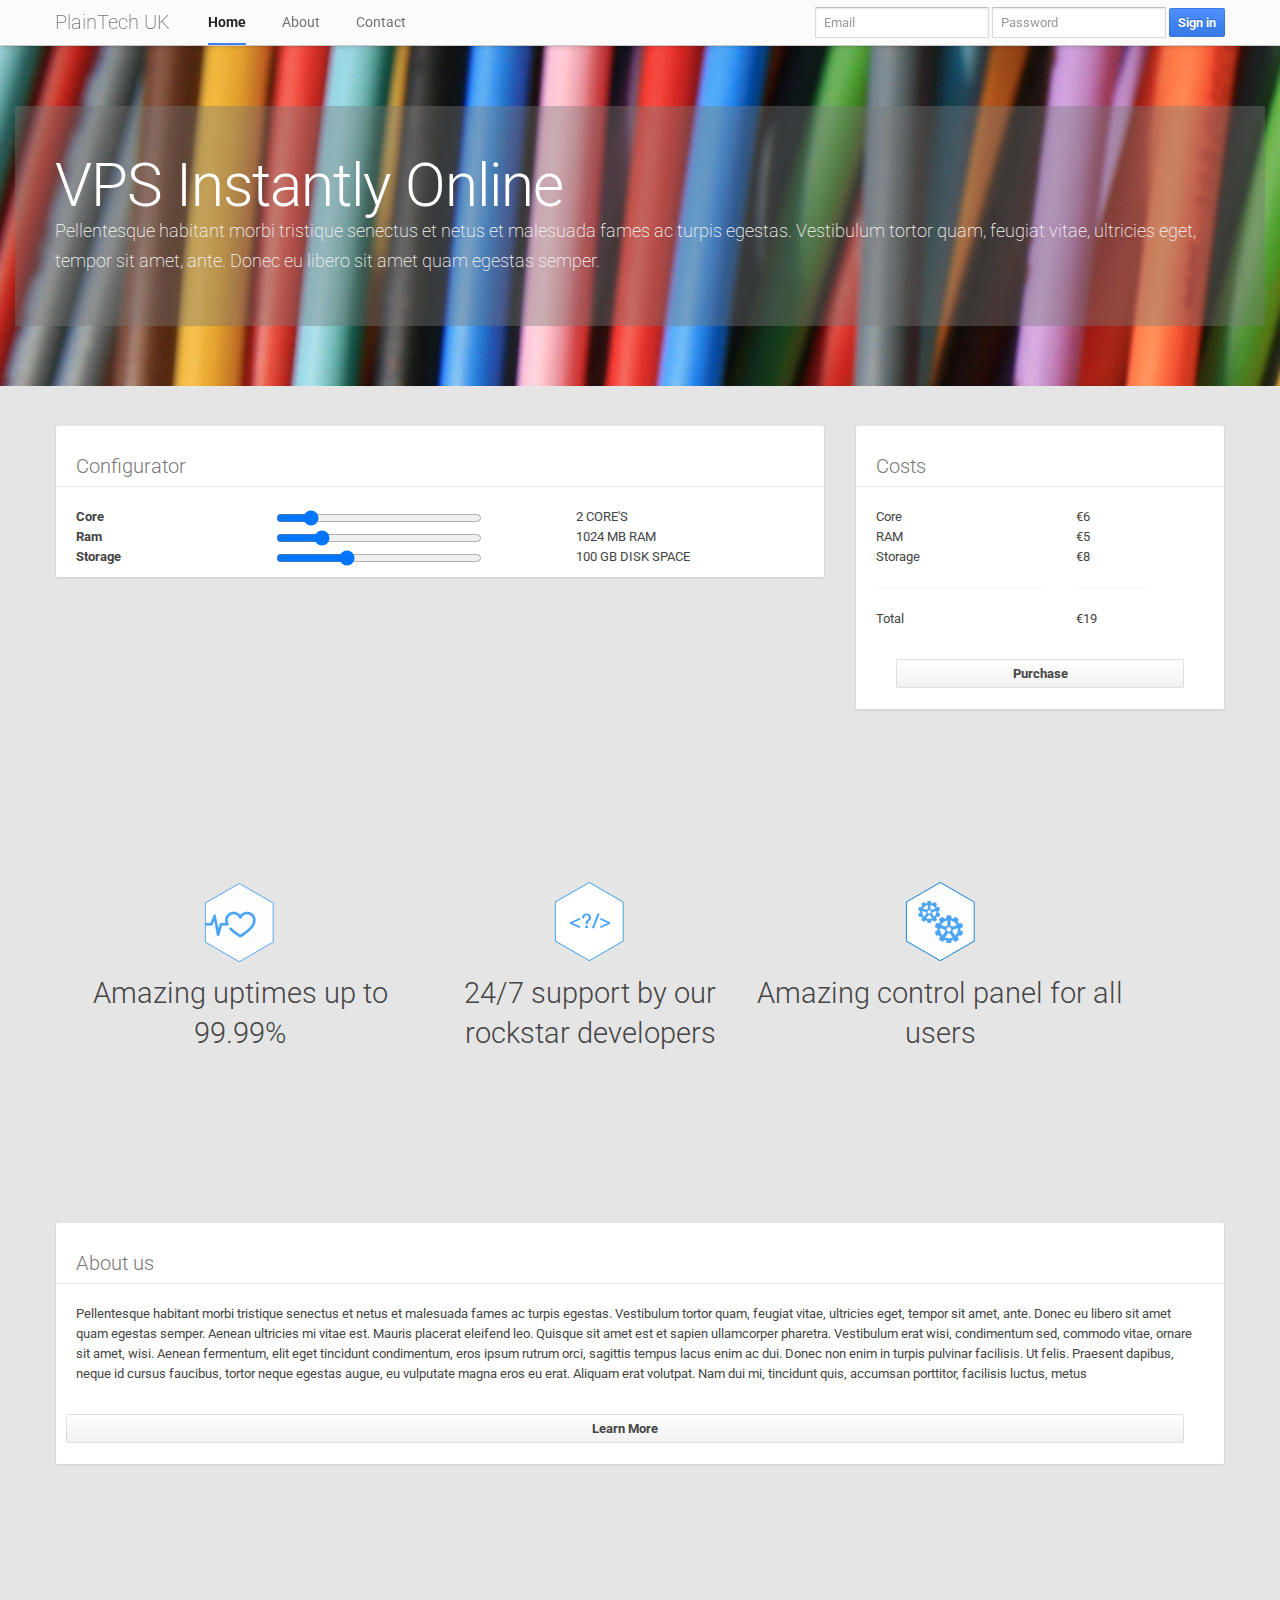
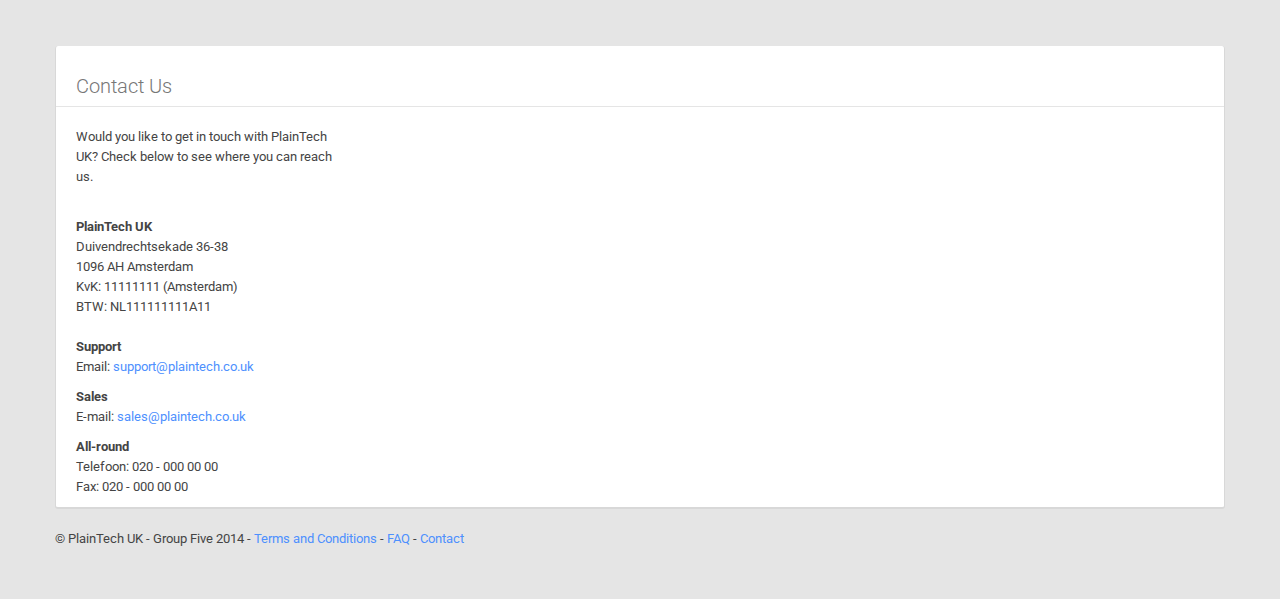
<file: documents/Website/Front-end/index.html>
<!DOCTYPE html>
<html lang="en">
  <meta http-equiv="content-type" content="text/html;charset=utf-8" />
<head>
      <meta charset="utf-8">
      <title>PlainTech UK</title>
      <meta http-equiv="X-UA-Compatible" content="IE=edge,chrome=1" />
      <meta name="viewport" content="width=device-width, initial-scale=1.0">
      <meta name="description" content="">
      <meta name="author" content="">
      <link href='http://fonts.googleapis.com/css?family=Roboto:400,300,700' rel='stylesheet' type='text/css'>
      <link href="//maxcdn.bootstrapcdn.com/font-awesome/4.2.0/css/font-awesome.min.css" rel="stylesheet">
      <link href="./css/bootplus.css" rel="stylesheet">
      <link href="./css/font-awesome.css">
      <script type="text/javascript">
        $(document).ready( function(){
          $('.hero-unit').foggy({
           blurRadius: 2,          // In pixels.
           opacity: 0.2,           // Falls back to a filter for IE.
           cssFilterSupport: true  // Use "-webkit-filter" where available.
         }); 
      </script>
      <style type="text/css">
        body {
          padding-top: 46px;
          padding-bottom: 40px;
        }
         .hero-unit {
            background: #00001C url(./img/cables.png) no-repeat top left;
         }
         .hero-unit h1 {color: #FFF}
         .hero-unit p {color: #F5F5F5}
      </style>
      <link href="./css/bootplus-responsive.css" rel="stylesheet">

      <!-- HTML5 shim, for IE6-8 support of HTML5 elements -->
      <!--[if lt IE 9]>
      <script src="../assets/js/html5shiv.js"></script>
      <![endif]-->

      <!-- Fav and touch icons -->
      <link rel="apple-touch-icon-precomposed" sizes="144x144" href="../ico/apple-touch-icon-144-precomposed.png">
      <link rel="apple-touch-icon-precomposed" sizes="114x114" href="../ico/apple-touch-icon-114-precomposed.png">
      <link rel="apple-touch-icon-precomposed" sizes="72x72" href="../ico/apple-touch-icon-72-precomposed.png">
      <link rel="apple-touch-icon-precomposed" href="../ico/apple-touch-icon-57-precomposed.png">
      <link rel="shortcut icon" href="../ico/favicon.png">
      <script type="text/javascript">
      function showValueCore(newValue) { 
        document.getElementById("range_core_span").innerHTML=newValue; 
        calculateTotal();
      } function showValueRam(newValue) { 
        document.getElementById("range_ram_span").innerHTML=newValue * 256; 
        calculateTotal();
      } function showValueStorage(newValue) { 
        document.getElementById("range_storage_span").innerHTML=newValue * 25; 
        calculateTotal();
      }

      function calculateTotal(){
        /* PRICE TABLE */
        var price_core = 3;
        var price_ram = 1.25;
        var price_storage = 2;
        /* FETCHING NUMBER OF CORE'S / RAM / STORAGE */
        var amount_core = document.getElementById("range_core").value;
        var amount_ram = document.getElementById("range_ram").value;
        var amount_storage = document.getElementById("range_storage").value;

        document.getElementById("grand_total").innerHTML = ( price_core * amount_core) + (price_ram * amount_ram) + (price_storage * amount_storage);
        document.getElementById("core_total").innerHTML = ( price_core * amount_core);
        document.getElementById("ram_total").innerHTML = (price_ram * amount_ram);
        document.getElementById("storage_total").innerHTML = (price_storage * amount_storage);
      }
      </script>
  </head>
  <body>
      <div class="navbar navbar-fixed-top">
         <div class="navbar-inner">
           <div class="container">
             <button type="button" class="btn btn-navbar" data-toggle="collapse" data-target=".nav-collapse">
               <span class="icon-bar"></span>
               <span class="icon-bar"></span>
               <span class="icon-bar"></span>
             </button>
             <a class="brand" href="#">PlainTech UK</a>
             <div class="nav-collapse collapse">
               <ul class="nav">
                 <li class="active"><a href="index.html#">Home</a></li>
                 <li><a href="index.html#about">About</a></li>
                 <li><a href="index.html#contact">Contact</a></li>
               </ul>
               <form class="navbar-form pull-right">
                 <input class="span2" type="text" placeholder="Email">
                 <input class="span2" type="password" placeholder="Password">
                 <button type="submit" class="btn btn-primary">Sign in</button>
               </form>
             </div><!--/.nav-collapse -->
           </div>
         </div>
       </div>

      <!-- Main hero unit for a primary marketing message or call to action -->
      <div class="hero-unit">
         <div class="container title_font">
            <h1>VPS Instantly Online</h1>
              <p>Pellentesque habitant morbi tristique senectus et netus et malesuada fames ac turpis egestas. Vestibulum tortor quam, feugiat vitae, ultricies eget, tempor sit amet, ante. Donec eu libero sit amet quam egestas semper.</p>
            <p>
            <!--<a href="#about" class="btn btn-primary btn-large">More About Us &raquo;</a></p> Learn More button -->
         </div>
      </div>

      <div class="container">
      <!-- Example row of columns -->
      <div class="row">
      <div class="span8">
            <div class="card">
               <h3 class="card-heading simple">Configurator</h3>
               <div class="card-body">
                  <div class="row">
                    <div class="container">
                      <div class="span2">
                        <p><b>
                          Core<br>
                          Ram<br>
                          Storage
                        </b></p>
                      </div>
                      <div class="span3">
                        <input id="range_core" type="range" value="2" min="1" max="8" onload="showValueCore(this.value)" onchange="showValueCore(this.value)" tabindex="0">
                        <input id="range_ram" type="range" value="4" min="1" max="16" onload="showValueRam(this.value)" onchange="showValueRam(this.value)" tabindex="1">
                        <input id="range_storage" type="range" value="4" min="1" max="10" onload="showValueStorage(this.value)" onchange="showValueStorage(this.value)" tabindex="2">
                      </div>
                      <div class="span3">
                        <span id="range_core_span">2</span>   CORE'S<br> 
                        <span id="range_ram_span">1024</span>   MB RAM<br> 
                        <span id="range_storage_span">100</span>   GB DISK SPACE
                      </div>   
                    </div>
                  </div> <!-- end row -->
               </div>
            </div>
       </div>

        <div class="span4">
            <div class="card">
              <h3 class="card-heading simple">Costs</h3>
              <div class="card-body">
                <div class="row">
                  <div class="span2">
                    <p>
                    Core<br>
                    RAM<br> 
                    Storage<hr>
                    Total
                    </p>
                  </div> <!-- end span2 -->
                  <div class="span1">
                    €<span id="core_total">6</span><br>
                    €<span id="ram_total">5</span><br>
                    €<span id="storage_total">8</span><br><hr>
                    €<span id="grand_total">19</span>
                  </div> <!-- end span1 -->
               </div> <!-- end row -->
               <div class="card-actions">
                  <button class="btn btn-block">Purchase</button>
               </div>
            </div>
        </div>
      </div>
      <!-- mark -->
      <div class="row">
        <div class="container">
          <div class="span4 pickus">
            <img src="./img/uptime.png"><br>
            <h2>Amazing uptimes up to 99.99%</h2>
          </div>
          <div class="span3 pickus">
            <img src="./img/support.png"><br>
            <h2>24/7 support by our rockstar developers</h2>
          </div>
          <div class="span4 pickus">
            <img src="./img/cp.png"><br>
            <h2>Amazing control panel for all users</h2>
          </div>
        </div>
      </div>
      <!-- end mark
           start about us
       -->
      <span id="about"></span>
      <div class="span12">
            <div class="card">
              <h3 class="card-heading simple">About us</h3>
              <div class="card-body">
              <p>Pellentesque habitant morbi tristique senectus et netus et malesuada fames ac turpis egestas. Vestibulum tortor quam, feugiat vitae, ultricies eget, tempor sit amet, ante. Donec eu libero sit amet quam egestas semper. Aenean ultricies mi vitae est. Mauris placerat eleifend leo. Quisque sit amet est et sapien ullamcorper pharetra. Vestibulum erat wisi, condimentum sed, commodo vitae, ornare sit amet, wisi. Aenean fermentum, elit eget tincidunt condimentum, eros ipsum rutrum orci, sagittis tempus lacus enim ac dui. Donec non enim in turpis pulvinar facilisis. Ut felis. Praesent dapibus, neque id cursus faucibus, tortor neque egestas augue, eu vulputate magna eros eu erat. Aliquam erat volutpat. Nam dui mi, tincidunt quis, accumsan porttitor, facilisis luctus, metus</p>
              <div class="row">
               <div class="card-actions">
                  <button class="btn btn-block">Learn More</button>
               </div>
            </div>
          </div>
        </div>
      </div>
      <!-- end about us
           start contact -->
          <div style="margin-top:150px;" id="contact" class="span12">
            <div class="card">
              <h3 class="card-heading simple">Contact Us</h3>
              <div class="card-body">
              <div class="row">
                <span class="span3">
                  <p>Would you like to get in touch with PlainTech UK? Check below to see where you can reach us.</p>
                  <br>
                  <b>PlainTech UK</b><br>
                  Duivendrechtsekade 36-38<br>
                  1096 AH Amsterdam<br>
                  KvK: 11111111 (Amsterdam)<br>
                  BTW: NL111111111A11<br>
                  <br>
                  <p><b>Support</b><br>
                  Email: <a href="mailto:support@plaintech.co.uk">support@plaintech.co.uk</a></p>

                  <p><b>Sales</b><br>
                  E-mail: <a href="mailto:sales@plaintech.co.uk">sales@plaintech.co.uk</a></p>

                  <p><b>All-round</b><br>
                  Telefoon: 020 - 000 00 00<br>
                  Fax: 020 - 000 00 00
                  </p>
                </span>
                <span class="span6">
                <script type="text/javascript" src="http://maps.google.com/maps/api/js?sensor=false"></script><div style="overflow:hidden;height:350px;width:800px;"><div id="gmap_canvas" style="height:350px;width:800px;"></div><style>#gmap_canvas img{max-width:none!important;background:none!important}</style><a class="google-map-code" href="http://www.trivoo.net" id="get-map-data">www.trivoo.net</a></div><script type="text/javascript"> function init_map(){var myOptions = {zoom:5,center:new google.maps.LatLng(52.335759,4.925920),mapTypeId: google.maps.MapTypeId.ROADMAP};map = new google.maps.Map(document.getElementById("gmap_canvas"), myOptions);marker = new google.maps.Marker({map: map,position: new google.maps.LatLng(52.335759, 4.925920)});infowindow = new google.maps.InfoWindow({content:"<b>Amsterdam</b><br>Duivendrechtsekade 36-38<br/>1096 AH<br/> " });google.maps.event.addListener(marker, "click", function(){infowindow.open(map,marker);});infowindow.open(map,marker);}google.maps.event.addDomListener(window, 'load', init_map);</script>
                </span>
            </div>
        </div>
      </div>
      <!-- end contact -->
      <footer>
        <p>&copy; PlainTech UK - Group Five 2014 - <a href="termsandconditions.html">Terms and Conditions</a> - <a href="faq.html">FAQ</a> - <a href="index.html#contact">Contact</a></p>
      </footer>

      </div> <!-- /container -->

      <!-- Placed at the end of the document so the pages load faster -->
      <script src="./js/jquery.js"></script>
      <script src="./js/jquery.foggy-min.js"></script>
      <script src="./js/bootstrap-transition.js"></script>
      <script src="./js/bootstrap-alert.js"></script>
      <script src="./js/bootstrap-modal.js"></script>
      <script src="./js/bootstrap-dropdown.js"></script>
      <script src="./js/bootstrap-scrollspy.js"></script>
      <script src="./js/bootstrap-tab.js"></script>
      <script src="./js/bootstrap-tooltip.js"></script>
      <script src="./js/bootstrap-popover.js"></script>
      <script src="./js/bootstrap-button.js"></script>
      <script src="./js/bootstrap-collapse.js"></script>
      <script src="./js/bootstrap-carousel.js"></script>
      <script src="./js/bootstrap-typeahead.js"></script>
   </body>
</html>
</file>
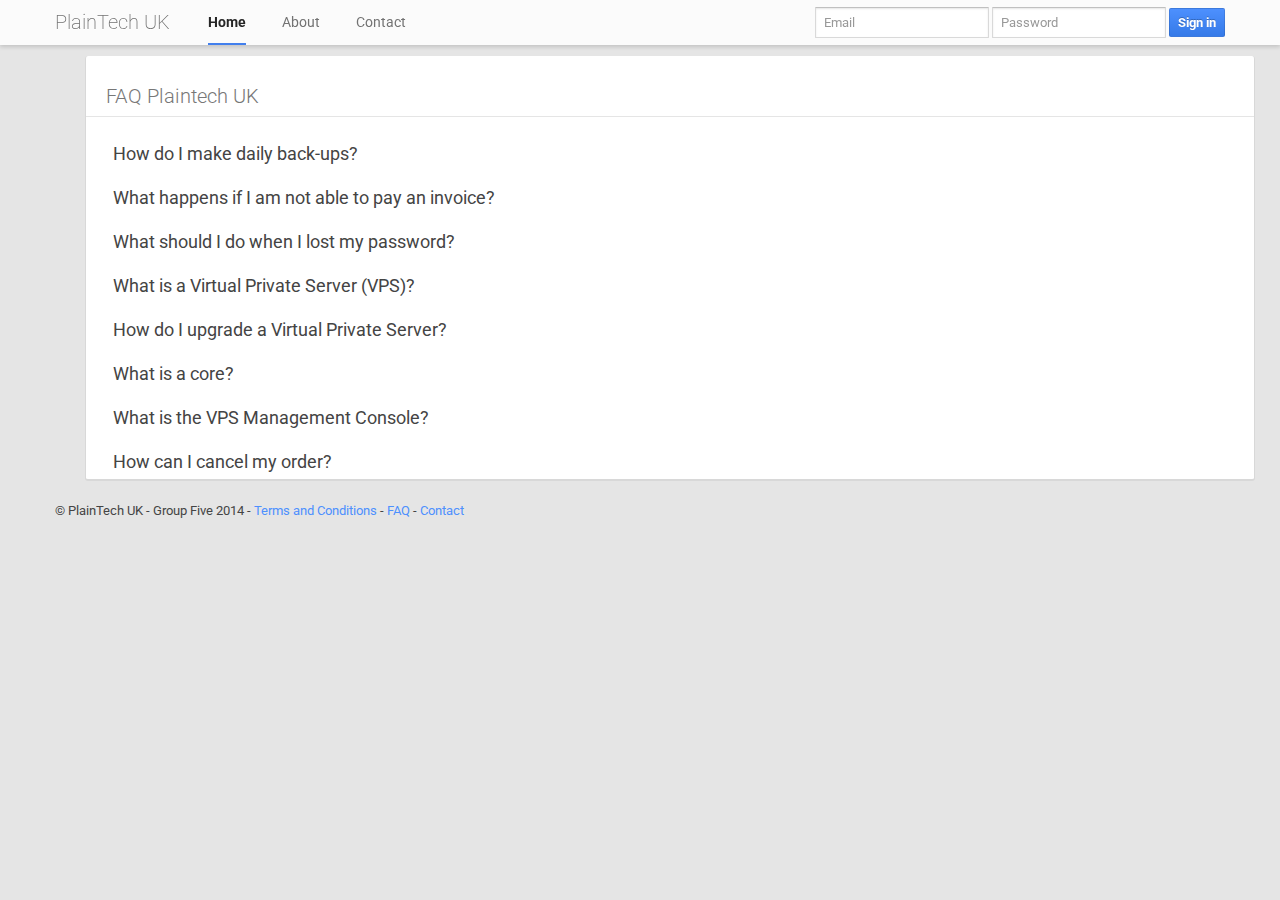
<file: documents/Website/Front-end/faq.html>
<!DOCTYPE html>
<html lang="en">
  <meta http-equiv="content-type" content="text/html;charset=utf-8" />
<head>
      <meta charset="utf-8">
      <title>PlainTech UK</title>
      <meta http-equiv="X-UA-Compatible" content="IE=edge,chrome=1" />
      <meta name="viewport" content="width=device-width, initial-scale=1.0">
      <meta name="description" content="">
      <meta name="author" content="">
      <link href='http://fonts.googleapis.com/css?family=Roboto:400,300,700' rel='stylesheet' type='text/css'>
      <link href="//maxcdn.bootstrapcdn.com/font-awesome/4.2.0/css/font-awesome.min.css" rel="stylesheet">
      <link href="./css/bootplus.css" rel="stylesheet">
      <link href="./css/font-awesome.css">
      <style type="text/css">
      body {
        padding-top: 46px;
        padding-bottom: 40px;
      }
       .hero-unit {
          background: #00001C url(./img/cover4.html) no-repeat top left;
       }
       .hero-unit h1 {color: #FFF}
       .hero-unit p {color: #F5F5F5}
      </style>
      <link href="./css/bootplus-responsive.css" rel="stylesheet">

      <!-- HTML5 shim, for IE6-8 support of HTML5 elements -->
      <!--[if lt IE 9]>
      <script src="../assets/js/html5shiv.js"></script>
      <![endif]-->

      <!-- Fav and touch icons -->
      <link rel="apple-touch-icon-precomposed" sizes="144x144" href="../ico/apple-touch-icon-144-precomposed.png">
      <link rel="apple-touch-icon-precomposed" sizes="114x114" href="../ico/apple-touch-icon-114-precomposed.png">
      <link rel="apple-touch-icon-precomposed" sizes="72x72" href="../ico/apple-touch-icon-72-precomposed.png">
      <link rel="apple-touch-icon-precomposed" href="../ico/apple-touch-icon-57-precomposed.png">
      <link rel="shortcut icon" href="../ico/favicon.png">
      <script type="text/javascript">
      function showValueCore(newValue) { 
        document.getElementById("range_core_span").innerHTML=newValue; 
        calculateTotal();
      } function showValueRam(newValue) { 
        document.getElementById("range_ram_span").innerHTML=newValue * 256; 
        calculateTotal();
      } function showValueStorage(newValue) { 
        document.getElementById("range_storage_span").innerHTML=newValue * 25; 
        calculateTotal();
      }

      function calculateTotal(){
        /* PRICE TABLE */
        var price_core = 3;
        var price_ram = 1.25;
        var price_storage = 2;
        /* FETCHING NUMBER OF CORE'S / RAM / STORAGE */
        var amount_core = document.getElementById("range_core").value;
        var amount_ram = document.getElementById("range_ram").value;
        var amount_storage = document.getElementById("range_storage").value;

        document.getElementById("grand_total").innerHTML = ( price_core * amount_core) + (price_ram * amount_ram) + (price_storage * amount_storage);
        document.getElementById("core_total").innerHTML = ( price_core * amount_core);
        document.getElementById("ram_total").innerHTML = (price_ram * amount_ram);
        document.getElementById("storage_total").innerHTML = (price_storage * amount_storage);
      }
      </script>
  </head>
  <body>
      <div class="navbar navbar-fixed-top">
         <div class="navbar-inner">
           <div class="container">
             <button type="button" class="btn btn-navbar" data-toggle="collapse" data-target=".nav-collapse">
               <span class="icon-bar"></span>
               <span class="icon-bar"></span>
               <span class="icon-bar"></span>
             </button>
             <a class="brand" href="#">PlainTech UK</a>
             <div class="nav-collapse collapse">
               <ul class="nav">
                 <li class="active"><a href="index.html#">Home</a></li>
                 <li><a href="index.html#about">About</a></li>
                 <li><a href="index.html#contact">Contact</a></li>
               </ul>
               <form class="navbar-form pull-right">
                 <input class="span2" type="text" placeholder="Email">
                 <input class="span2" type="password" placeholder="Password">
                 <button type="submit" class="btn btn-primary">Sign in</button>
               </form>
             </div><!--/.nav-collapse -->
           </div>
         </div>
       </div>

      <div class="container">
      <div id="about" class="span12">
            <div class="card">
              <h3 class="card-heading simple">FAQ Plaintech UK</h3>
              <div class="card-body">
        			      <div class="faq_button" onclick="window.location = './faq/back-ups.html'">How do I make daily back-ups?</div>
                    <div class="faq_button" onclick="window.location = './faq/invoice-payment.html'">What happens if I am not able to pay an invoice?</div>
                    <div class="faq_button" onclick="window.location = './faq/lost-password.html'">What should I do when I lost my password?</div>
                    <div class="faq_button" onclick="window.location = './faq/what-is-a-vps.html'">What is a Virtual Private Server (VPS)?</div>
                    <div class="faq_button" onclick="window.location = './faq/upgrade-vps.html'">How do I upgrade a Virtual Private Server?</div>
                    <div class="faq_button" onclick="window.location = './faq/what-is-a-core.html'">What is a core?</div>
                    <div class="faq_button" onclick="window.location = './faq/vps-console-information.html'">What is the VPS Management Console?</div>
                    <div class="faq_button" onclick="window.location = './faq/delete-order.html'">How can I cancel my order?</div>
               <div class="row">
            </div>
          </div>
        </div>
      </div>
	  
      <footer>
        <p>&copy; PlainTech UK - Group Five 2014 - <a href="termsandconditions.html">Terms and Conditions</a> - <a href="faq.html">FAQ</a> - <a href="index.html#contact">Contact</a></p>
      </footer>
      <!-- end about us
           
      <footer>
        <p>&copy; PlainTech UK - Group Five 2014 - <a href="termsandconditions.html">Terms and Conditions</a> - <a href="http://www.websitejemetfaq.com/">FAQ</a> - <a href="http://websitemetcontact.com/">Contact</a></p>
      </footer>

      </div> <!-- /container -->

      <!-- Placed at the end of the document so the pages load faster -->
      <script src="./js/jquery.js"></script>
      <script src="./js/bootstrap-transition.js"></script>
      <script src="./js/bootstrap-alert.js"></script>
      <script src="./js/bootstrap-modal.js"></script>
      <script src="./js/bootstrap-dropdown.js"></script>
      <script src="./js/bootstrap-scrollspy.js"></script>
      <script src="./js/bootstrap-tab.js"></script>
      <script src="./js/bootstrap-tooltip.js"></script>
      <script src="./js/bootstrap-popover.js"></script>
      <script src="./js/bootstrap-button.js"></script>
      <script src="./js/bootstrap-collapse.js"></script>
      <script src="./js/bootstrap-carousel.js"></script>
      <script src="./js/bootstrap-typeahead.js"></script>
   </body>
</html>
</file>
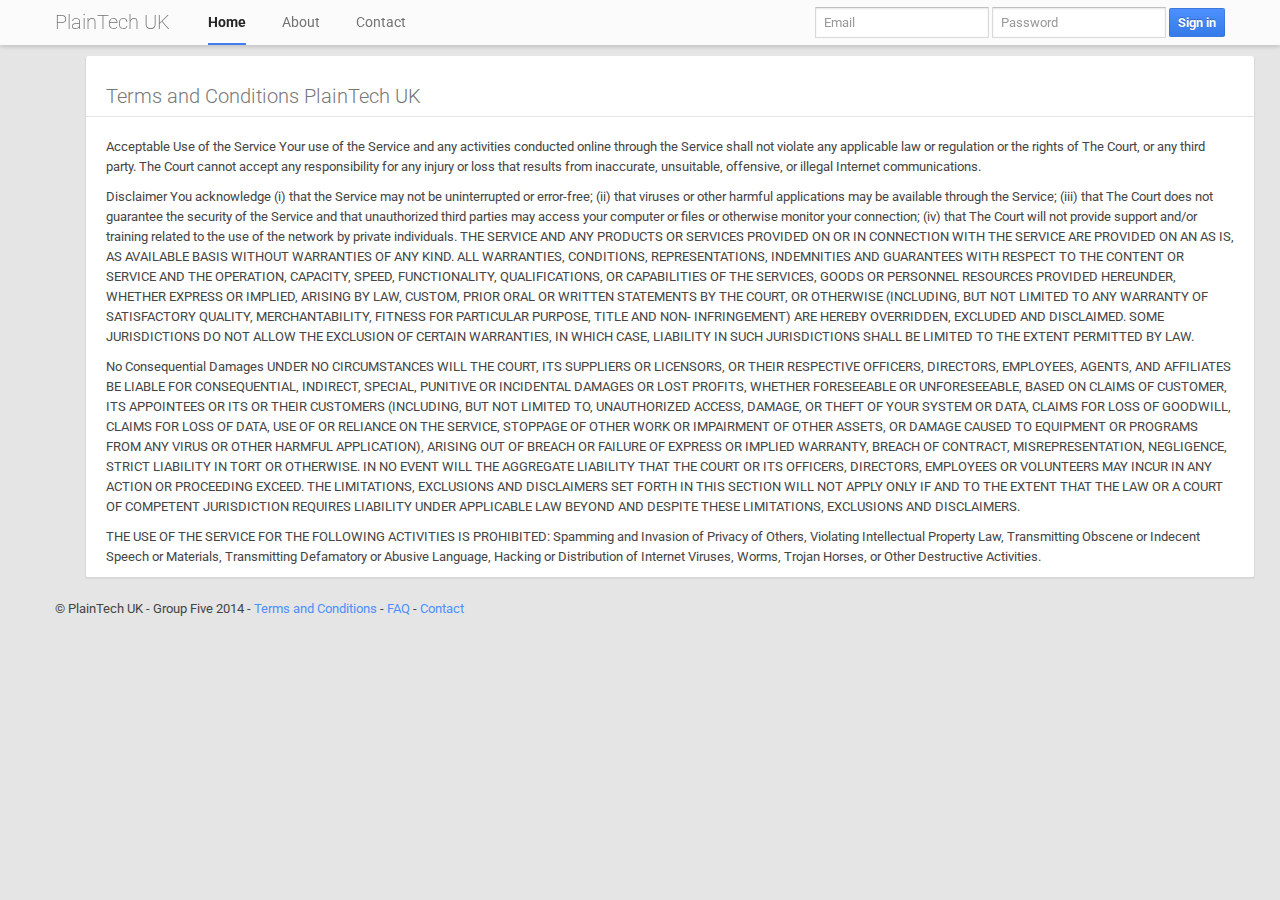
<file: documents/Website/Front-end/termsandconditions.html>
<!DOCTYPE html>
<html lang="en">
  <meta http-equiv="content-type" content="text/html;charset=utf-8" />
<head>
      <meta charset="utf-8">
      <title>PlainTech UK</title>
      <meta http-equiv="X-UA-Compatible" content="IE=edge,chrome=1" />
      <meta name="viewport" content="width=device-width, initial-scale=1.0">
      <meta name="description" content="">
      <meta name="author" content="">
      <link href='http://fonts.googleapis.com/css?family=Roboto:400,300,700' rel='stylesheet' type='text/css'>
      <link href="//maxcdn.bootstrapcdn.com/font-awesome/4.2.0/css/font-awesome.min.css" rel="stylesheet">
      <link href="./css/bootplus.css" rel="stylesheet">
      <link href="./css/font-awesome.css">
      <style type="text/css">
      body {
        padding-top: 46px;
        padding-bottom: 40px;
      }
       .hero-unit {
          background: #00001C url(./img/cover4.html) no-repeat top left;
       }
       .hero-unit h1 {color: #FFF}
       .hero-unit p {color: #F5F5F5}
      </style>
      <link href="./css/bootplus-responsive.css" rel="stylesheet">

      <!-- HTML5 shim, for IE6-8 support of HTML5 elements -->
      <!--[if lt IE 9]>
      <script src="../assets/js/html5shiv.js"></script>
      <![endif]-->

      <!-- Fav and touch icons -->
      <link rel="apple-touch-icon-precomposed" sizes="144x144" href="../ico/apple-touch-icon-144-precomposed.png">
      <link rel="apple-touch-icon-precomposed" sizes="114x114" href="../ico/apple-touch-icon-114-precomposed.png">
      <link rel="apple-touch-icon-precomposed" sizes="72x72" href="../ico/apple-touch-icon-72-precomposed.png">
      <link rel="apple-touch-icon-precomposed" href="../ico/apple-touch-icon-57-precomposed.png">
      <link rel="shortcut icon" href="../ico/favicon.png">
      
  </head>
  <body>
      <div class="navbar navbar-fixed-top">
         <div class="navbar-inner">
           <div class="container">
             <button type="button" class="btn btn-navbar" data-toggle="collapse" data-target=".nav-collapse">
               <span class="icon-bar"></span>
               <span class="icon-bar"></span>
               <span class="icon-bar"></span>
             </button>
             <a class="brand" href="#">PlainTech UK</a>
             <div class="nav-collapse collapse">
               <ul class="nav">
                 <li class="active"><a href="index.html#">Home</a></li>
                 <li><a href="index.html#about">About</a></li>
                 <li><a href="index.html#contact">Contact</a></li>
               </ul>
               <form class="navbar-form pull-right">
                 <input class="span2" type="text" placeholder="Email">
                 <input class="span2" type="password" placeholder="Password">
                 <button type="submit" class="btn btn-primary">Sign in</button>
               </form>
             </div><!--/.nav-collapse -->
           </div>
         </div>
       </div>

      <div class="container">
      <div id="about" class="span12">
            <div class="card">
              <h3 class="card-heading simple">Terms and Conditions PlainTech UK</h3>
              <div class="card-body">
                <p>Acceptable Use of the Service Your use of the Service and any activities conducted online through the Service shall not violate any applicable law or regulation or the rights of The Court, or any third party. The Court cannot accept any responsibility for any injury or loss that results from inaccurate, unsuitable, offensive, or illegal Internet communications.</p>
                <p>Disclaimer You acknowledge (i) that the Service may not be uninterrupted or error-free; (ii) that viruses or other harmful applications may be available through the Service; (iii) that The Court does not guarantee the security of the Service and that unauthorized third parties may access your computer or files or otherwise monitor your connection; (iv) that The Court will not provide support and/or training related to the use of the network by private individuals. THE SERVICE AND ANY PRODUCTS OR SERVICES PROVIDED ON OR IN CONNECTION WITH THE SERVICE ARE PROVIDED ON AN AS IS, AS AVAILABLE BASIS WITHOUT WARRANTIES OF ANY KIND. ALL WARRANTIES, CONDITIONS, REPRESENTATIONS, INDEMNITIES AND GUARANTEES WITH RESPECT TO THE CONTENT OR SERVICE AND THE OPERATION, CAPACITY, SPEED, FUNCTIONALITY, QUALIFICATIONS, OR CAPABILITIES OF THE SERVICES, GOODS OR PERSONNEL RESOURCES PROVIDED HEREUNDER, WHETHER EXPRESS OR IMPLIED, ARISING BY LAW, CUSTOM, PRIOR ORAL OR WRITTEN STATEMENTS BY THE COURT, OR OTHERWISE (INCLUDING, BUT NOT LIMITED TO ANY WARRANTY OF SATISFACTORY QUALITY, MERCHANTABILITY, FITNESS FOR PARTICULAR PURPOSE, TITLE AND NON- INFRINGEMENT) ARE HEREBY OVERRIDDEN, EXCLUDED AND DISCLAIMED. SOME JURISDICTIONS DO NOT ALLOW THE EXCLUSION OF CERTAIN WARRANTIES, IN WHICH CASE, LIABILITY IN SUCH JURISDICTIONS SHALL BE LIMITED TO THE EXTENT PERMITTED BY LAW.</p>

                <p>No Consequential Damages UNDER NO CIRCUMSTANCES WILL THE COURT, ITS SUPPLIERS OR LICENSORS, OR THEIR RESPECTIVE OFFICERS, DIRECTORS, EMPLOYEES, AGENTS, AND AFFILIATES BE LIABLE FOR CONSEQUENTIAL, INDIRECT, SPECIAL, PUNITIVE OR INCIDENTAL DAMAGES OR LOST PROFITS, WHETHER FORESEEABLE OR UNFORESEEABLE, BASED ON CLAIMS OF CUSTOMER, ITS APPOINTEES OR ITS OR THEIR CUSTOMERS (INCLUDING, BUT NOT LIMITED TO, UNAUTHORIZED ACCESS, DAMAGE, OR THEFT OF YOUR SYSTEM OR DATA, CLAIMS FOR LOSS OF GOODWILL, CLAIMS FOR LOSS OF DATA, USE OF OR RELIANCE ON THE SERVICE, STOPPAGE OF OTHER WORK OR IMPAIRMENT OF OTHER ASSETS, OR DAMAGE CAUSED TO EQUIPMENT OR PROGRAMS FROM ANY VIRUS OR OTHER HARMFUL APPLICATION), ARISING OUT OF BREACH OR FAILURE OF EXPRESS OR IMPLIED WARRANTY, BREACH OF CONTRACT, MISREPRESENTATION, NEGLIGENCE, STRICT LIABILITY IN TORT OR OTHERWISE. IN NO EVENT WILL THE AGGREGATE LIABILITY THAT THE COURT OR ITS OFFICERS, DIRECTORS, EMPLOYEES OR VOLUNTEERS MAY INCUR IN ANY ACTION OR PROCEEDING EXCEED. THE LIMITATIONS, EXCLUSIONS AND DISCLAIMERS SET FORTH IN THIS SECTION WILL NOT APPLY ONLY IF AND TO THE EXTENT THAT THE LAW OR A COURT OF COMPETENT JURISDICTION REQUIRES LIABILITY UNDER APPLICABLE LAW BEYOND AND DESPITE THESE LIMITATIONS, EXCLUSIONS AND DISCLAIMERS.</p>

                <p>THE USE OF THE SERVICE FOR THE FOLLOWING ACTIVITIES IS PROHIBITED: Spamming and Invasion of Privacy of Others, Violating Intellectual Property Law, Transmitting Obscene or Indecent Speech or Materials, Transmitting Defamatory or Abusive Language, Hacking or Distribution of Internet Viruses, Worms, Trojan Horses, or Other Destructive Activities.</p>
              <div class="row">
            </div>
          </div>
        </div>
      </div>
      
      <footer>
        <p>&copy; PlainTech UK - Group Five 2014 - <a href="termsandconditions.html">Terms and Conditions</a> - <a href="faq.html">FAQ</a> - <a href="index.html#contact">Contact</a></p>
      </footer>
      <!-- end about us
           
      <footer>
        <p>&copy; PlainTech UK - Group Five 2014 - <a href="termsandconditions.html">Terms and Conditions</a> - <a href="http://www.websitejemetfaq.com/">FAQ</a> - <a href="http://websitemetcontact.com/">Contact</a></p>
      </footer>

      </div> <!-- /container -->

      <!-- Placed at the end of the document so the pages load faster -->
      <script src="./js/jquery.js"></script>
      <script src="./js/bootstrap-transition.js"></script>
      <script src="./js/bootstrap-alert.js"></script>
      <script src="./js/bootstrap-modal.js"></script>
      <script src="./js/bootstrap-dropdown.js"></script>
      <script src="./js/bootstrap-scrollspy.js"></script>
      <script src="./js/bootstrap-tab.js"></script>
      <script src="./js/bootstrap-tooltip.js"></script>
      <script src="./js/bootstrap-popover.js"></script>
      <script src="./js/bootstrap-button.js"></script>
      <script src="./js/bootstrap-collapse.js"></script>
      <script src="./js/bootstrap-carousel.js"></script>
      <script src="./js/bootstrap-typeahead.js"></script>
   </body>
</html>
</file>
<file: documents/Website/Front-end/css/bootplus-responsive.css>
/*!
 * Bootplus Responsive v1.0.4
 *
 * Copyright 2013 Marcello Palmitessa
 * Licensed under the Apache License v2.0 (http://www.apache.org/licenses/LICENSE-2.0) or the GPL v2.0 (http://www.gnu.org/licenses/gpl-2.0.html)
 *
  * based on Twitter Bootstrap v2.3.2
*/

.clearfix {
  *zoom: 1;
}

.clearfix:before,
.clearfix:after {
  display: table;
  line-height: 0;
  content: "";
}

.clearfix:after {
  clear: both;
}

.hide-text {
  font: 0/0 a;
  color: transparent;
  text-shadow: none;
  background-color: transparent;
  border: 0;
}

.input-block-level {
  display: block;
  width: 100%;
  min-height: 30px;
  -webkit-box-sizing: border-box;
     -moz-box-sizing: border-box;
          box-sizing: border-box;
}

.no-background {
  background-image: none;
  background-repeat: no-repeat;
}

@-ms-viewport {
  width: device-width;
}

.hidden {
  display: none;
  visibility: hidden;
}

.visible-phone {
  display: none !important;
}

.visible-tablet {
  display: none !important;
}

.hidden-desktop {
  display: none !important;
}

.visible-desktop {
  display: inherit !important;
}

@media (min-width: 768px) and (max-width: 979px) {
  .hidden-desktop {
    display: inherit !important;
  }
  .visible-desktop {
    display: none !important ;
  }
  .visible-tablet {
    display: inherit !important;
  }
  .hidden-tablet {
    display: none !important;
  }
}

@media (max-width: 767px) {
  .hidden-desktop {
    display: inherit !important;
  }
  .visible-desktop {
    display: none !important;
  }
  .visible-phone {
    display: inherit !important;
  }
  .hidden-phone {
    display: none !important;
  }
}

.visible-print {
  display: none !important;
}

@media print {
  .visible-print {
    display: inherit !important;
  }
  .hidden-print {
    display: none !important;
  }
}

@media (min-width: 1200px) {
  .row {
    margin-left: -30px;
    *zoom: 1;
  }
  .row:before,
  .row:after {
    display: table;
    line-height: 0;
    content: "";
  }
  .row:after {
    clear: both;
  }
  [class*="span"] {
    float: left;
    min-height: 1px;
    margin-left: 30px;
  }
  .container,
  .navbar-static-top .container,
  .navbar-fixed-top .container,
  .navbar-fixed-bottom .container {
    width: 1170px;
  }
  .span12 {
    width: 1170px;
  }
  .span11 {
    width: 1070px;
  }
  .span10 {
    width: 970px;
  }
  .span9 {
    width: 870px;
  }
  .span8 {
    width: 770px;
  }
  .span7 {
    width: 670px;
  }
  .span6 {
    width: 570px;
  }
  .span5 {
    width: 470px;
  }
  .span4 {
    width: 370px;
  }
  .span3 {
    width: 270px;
  }
  .span2 {
    width: 170px;
  }
  .span1 {
    width: 70px;
  }
  .offset12 {
    margin-left: 1230px;
  }
  .offset11 {
    margin-left: 1130px;
  }
  .offset10 {
    margin-left: 1030px;
  }
  .offset9 {
    margin-left: 930px;
  }
  .offset8 {
    margin-left: 830px;
  }
  .offset7 {
    margin-left: 730px;
  }
  .offset6 {
    margin-left: 630px;
  }
  .offset5 {
    margin-left: 530px;
  }
  .offset4 {
    margin-left: 430px;
  }
  .offset3 {
    margin-left: 330px;
  }
  .offset2 {
    margin-left: 230px;
  }
  .offset1 {
    margin-left: 130px;
  }
  .row-fluid {
    width: 100%;
    *zoom: 1;
  }
  .row-fluid:before,
  .row-fluid:after {
    display: table;
    line-height: 0;
    content: "";
  }
  .row-fluid:after {
    clear: both;
  }
  .row-fluid [class*="span"] {
    display: block;
    float: left;
    width: 100%;
    min-height: 30px;
    margin-left: 2.564102564102564%;
    *margin-left: 2.5109110747408616%;
    -webkit-box-sizing: border-box;
       -moz-box-sizing: border-box;
            box-sizing: border-box;
  }
  .row-fluid [class*="span"]:first-child {
    margin-left: 0;
  }
  .row-fluid .controls-row [class*="span"] + [class*="span"] {
    margin-left: 2.564102564102564%;
  }
  .row-fluid .span12 {
    width: 100%;
    *width: 99.94680851063829%;
  }
  .row-fluid .span11 {
    width: 91.45299145299145%;
    *width: 91.39979996362975%;
  }
  .row-fluid .span10 {
    width: 82.90598290598291%;
    *width: 82.8527914166212%;
  }
  .row-fluid .span9 {
    width: 74.35897435897436%;
    *width: 74.30578286961266%;
  }
  .row-fluid .span8 {
    width: 65.81196581196582%;
    *width: 65.75877432260411%;
  }
  .row-fluid .span7 {
    width: 57.26495726495726%;
    *width: 57.21176577559556%;
  }
  .row-fluid .span6 {
    width: 48.717948717948715%;
    *width: 48.664757228587014%;
  }
  .row-fluid .span5 {
    width: 40.17094017094017%;
    *width: 40.11774868157847%;
  }
  .row-fluid .span4 {
    width: 31.623931623931625%;
    *width: 31.570740134569924%;
  }
  .row-fluid .span3 {
    width: 23.076923076923077%;
    *width: 23.023731587561375%;
  }
  .row-fluid .span2 {
    width: 14.52991452991453%;
    *width: 14.476723040552828%;
  }
  .row-fluid .span1 {
    width: 5.982905982905983%;
    *width: 5.929714493544281%;
  }
  .row-fluid .offset12 {
    margin-left: 105.12820512820512%;
    *margin-left: 105.02182214948171%;
  }
  .row-fluid .offset12:first-child {
    margin-left: 102.56410256410257%;
    *margin-left: 102.45771958537915%;
  }
  .row-fluid .offset11 {
    margin-left: 96.58119658119658%;
    *margin-left: 96.47481360247316%;
  }
  .row-fluid .offset11:first-child {
    margin-left: 94.01709401709402%;
    *margin-left: 93.91071103837061%;
  }
  .row-fluid .offset10 {
    margin-left: 88.03418803418803%;
    *margin-left: 87.92780505546462%;
  }
  .row-fluid .offset10:first-child {
    margin-left: 85.47008547008548%;
    *margin-left: 85.36370249136206%;
  }
  .row-fluid .offset9 {
    margin-left: 79.48717948717949%;
    *margin-left: 79.38079650845607%;
  }
  .row-fluid .offset9:first-child {
    margin-left: 76.92307692307693%;
    *margin-left: 76.81669394435352%;
  }
  .row-fluid .offset8 {
    margin-left: 70.94017094017094%;
    *margin-left: 70.83378796144753%;
  }
  .row-fluid .offset8:first-child {
    margin-left: 68.37606837606839%;
    *margin-left: 68.26968539734497%;
  }
  .row-fluid .offset7 {
    margin-left: 62.393162393162385%;
    *margin-left: 62.28677941443899%;
  }
  .row-fluid .offset7:first-child {
    margin-left: 59.82905982905982%;
    *margin-left: 59.72267685033642%;
  }
  .row-fluid .offset6 {
    margin-left: 53.84615384615384%;
    *margin-left: 53.739770867430444%;
  }
  .row-fluid .offset6:first-child {
    margin-left: 51.28205128205128%;
    *margin-left: 51.175668303327875%;
  }
  .row-fluid .offset5 {
    margin-left: 45.299145299145295%;
    *margin-left: 45.1927623204219%;
  }
  .row-fluid .offset5:first-child {
    margin-left: 42.73504273504273%;
    *margin-left: 42.62865975631933%;
  }
  .row-fluid .offset4 {
    margin-left: 36.75213675213675%;
    *margin-left: 36.645753773413354%;
  }
  .row-fluid .offset4:first-child {
    margin-left: 34.18803418803419%;
    *margin-left: 34.081651209310785%;
  }
  .row-fluid .offset3 {
    margin-left: 28.205128205128204%;
    *margin-left: 28.0987452264048%;
  }
  .row-fluid .offset3:first-child {
    margin-left: 25.641025641025642%;
    *margin-left: 25.53464266230224%;
  }
  .row-fluid .offset2 {
    margin-left: 19.65811965811966%;
    *margin-left: 19.551736679396257%;
  }
  .row-fluid .offset2:first-child {
    margin-left: 17.094017094017094%;
    *margin-left: 16.98763411529369%;
  }
  .row-fluid .offset1 {
    margin-left: 11.11111111111111%;
    *margin-left: 11.004728132387708%;
  }
  .row-fluid .offset1:first-child {
    margin-left: 8.547008547008547%;
    *margin-left: 8.440625568285142%;
  }
  input,
  textarea,
  .uneditable-input {
    margin-left: 0;
  }
  .controls-row [class*="span"] + [class*="span"] {
    margin-left: 30px;
  }
  input.span12,
  textarea.span12,
  .uneditable-input.span12 {
    width: 1156px;
  }
  input.span11,
  textarea.span11,
  .uneditable-input.span11 {
    width: 1056px;
  }
  input.span10,
  textarea.span10,
  .uneditable-input.span10 {
    width: 956px;
  }
  input.span9,
  textarea.span9,
  .uneditable-input.span9 {
    width: 856px;
  }
  input.span8,
  textarea.span8,
  .uneditable-input.span8 {
    width: 756px;
  }
  input.span7,
  textarea.span7,
  .uneditable-input.span7 {
    width: 656px;
  }
  input.span6,
  textarea.span6,
  .uneditable-input.span6 {
    width: 556px;
  }
  input.span5,
  textarea.span5,
  .uneditable-input.span5 {
    width: 456px;
  }
  input.span4,
  textarea.span4,
  .uneditable-input.span4 {
    width: 356px;
  }
  input.span3,
  textarea.span3,
  .uneditable-input.span3 {
    width: 256px;
  }
  input.span2,
  textarea.span2,
  .uneditable-input.span2 {
    width: 156px;
  }
  input.span1,
  textarea.span1,
  .uneditable-input.span1 {
    width: 56px;
  }
  .thumbnails {
    margin-left: -30px;
  }
  .thumbnails > li {
    margin-left: 30px;
  }
  .row-fluid .thumbnails {
    margin-left: 0;
  }
}

@media (min-width: 768px) and (max-width: 979px) {
  .row {
    margin-left: -20px;
    *zoom: 1;
  }
  .row:before,
  .row:after {
    display: table;
    line-height: 0;
    content: "";
  }
  .row:after {
    clear: both;
  }
  [class*="span"] {
    float: left;
    min-height: 1px;
    margin-left: 20px;
  }
  .container,
  .navbar-static-top .container,
  .navbar-fixed-top .container,
  .navbar-fixed-bottom .container {
    width: 724px;
  }
  .span12 {
    width: 724px;
  }
  .span11 {
    width: 662px;
  }
  .span10 {
    width: 600px;
  }
  .span9 {
    width: 538px;
  }
  .span8 {
    width: 476px;
  }
  .span7 {
    width: 414px;
  }
  .span6 {
    width: 352px;
  }
  .span5 {
    width: 290px;
  }
  .span4 {
    width: 228px;
  }
  .span3 {
    width: 166px;
  }
  .span2 {
    width: 104px;
  }
  .span1 {
    width: 42px;
  }
  .offset12 {
    margin-left: 764px;
  }
  .offset11 {
    margin-left: 702px;
  }
  .offset10 {
    margin-left: 640px;
  }
  .offset9 {
    margin-left: 578px;
  }
  .offset8 {
    margin-left: 516px;
  }
  .offset7 {
    margin-left: 454px;
  }
  .offset6 {
    margin-left: 392px;
  }
  .offset5 {
    margin-left: 330px;
  }
  .offset4 {
    margin-left: 268px;
  }
  .offset3 {
    margin-left: 206px;
  }
  .offset2 {
    margin-left: 144px;
  }
  .offset1 {
    margin-left: 82px;
  }
  .row-fluid {
    width: 100%;
    *zoom: 1;
  }
  .row-fluid:before,
  .row-fluid:after {
    display: table;
    line-height: 0;
    content: "";
  }
  .row-fluid:after {
    clear: both;
  }
  .row-fluid [class*="span"] {
    display: block;
    float: left;
    width: 100%;
    min-height: 30px;
    margin-left: 2.7624309392265194%;
    *margin-left: 2.709239449864817%;
    -webkit-box-sizing: border-box;
       -moz-box-sizing: border-box;
            box-sizing: border-box;
  }
  .row-fluid [class*="span"]:first-child {
    margin-left: 0;
  }
  .row-fluid .controls-row [class*="span"] + [class*="span"] {
    margin-left: 2.7624309392265194%;
  }
  .row-fluid .span12 {
    width: 100%;
    *width: 99.94680851063829%;
  }
  .row-fluid .span11 {
    width: 91.43646408839778%;
    *width: 91.38327259903608%;
  }
  .row-fluid .span10 {
    width: 82.87292817679558%;
    *width: 82.81973668743387%;
  }
  .row-fluid .span9 {
    width: 74.30939226519337%;
    *width: 74.25620077583166%;
  }
  .row-fluid .span8 {
    width: 65.74585635359117%;
    *width: 65.69266486422946%;
  }
  .row-fluid .span7 {
    width: 57.18232044198895%;
    *width: 57.12912895262725%;
  }
  .row-fluid .span6 {
    width: 48.61878453038674%;
    *width: 48.56559304102504%;
  }
  .row-fluid .span5 {
    width: 40.05524861878453%;
    *width: 40.00205712942283%;
  }
  .row-fluid .span4 {
    width: 31.491712707182323%;
    *width: 31.43852121782062%;
  }
  .row-fluid .span3 {
    width: 22.92817679558011%;
    *width: 22.87498530621841%;
  }
  .row-fluid .span2 {
    width: 14.3646408839779%;
    *width: 14.311449394616199%;
  }
  .row-fluid .span1 {
    width: 5.801104972375691%;
    *width: 5.747913483013988%;
  }
  .row-fluid .offset12 {
    margin-left: 105.52486187845304%;
    *margin-left: 105.41847889972962%;
  }
  .row-fluid .offset12:first-child {
    margin-left: 102.76243093922652%;
    *margin-left: 102.6560479605031%;
  }
  .row-fluid .offset11 {
    margin-left: 96.96132596685082%;
    *margin-left: 96.8549429881274%;
  }
  .row-fluid .offset11:first-child {
    margin-left: 94.1988950276243%;
    *margin-left: 94.09251204890089%;
  }
  .row-fluid .offset10 {
    margin-left: 88.39779005524862%;
    *margin-left: 88.2914070765252%;
  }
  .row-fluid .offset10:first-child {
    margin-left: 85.6353591160221%;
    *margin-left: 85.52897613729868%;
  }
  .row-fluid .offset9 {
    margin-left: 79.8342541436464%;
    *margin-left: 79.72787116492299%;
  }
  .row-fluid .offset9:first-child {
    margin-left: 77.07182320441989%;
    *margin-left: 76.96544022569647%;
  }
  .row-fluid .offset8 {
    margin-left: 71.2707182320442%;
    *margin-left: 71.16433525332079%;
  }
  .row-fluid .offset8:first-child {
    margin-left: 68.50828729281768%;
    *margin-left: 68.40190431409427%;
  }
  .row-fluid .offset7 {
    margin-left: 62.70718232044199%;
    *margin-left: 62.600799341718584%;
  }
  .row-fluid .offset7:first-child {
    margin-left: 59.94475138121547%;
    *margin-left: 59.838368402492065%;
  }
  .row-fluid .offset6 {
    margin-left: 54.14364640883978%;
    *margin-left: 54.037263430116376%;
  }
  .row-fluid .offset6:first-child {
    margin-left: 51.38121546961326%;
    *margin-left: 51.27483249088986%;
  }
  .row-fluid .offset5 {
    margin-left: 45.58011049723757%;
    *margin-left: 45.47372751851417%;
  }
  .row-fluid .offset5:first-child {
    margin-left: 42.81767955801105%;
    *margin-left: 42.71129657928765%;
  }
  .row-fluid .offset4 {
    margin-left: 37.01657458563536%;
    *margin-left: 36.91019160691196%;
  }
  .row-fluid .offset4:first-child {
    margin-left: 34.25414364640884%;
    *margin-left: 34.14776066768544%;
  }
  .row-fluid .offset3 {
    margin-left: 28.45303867403315%;
    *margin-left: 28.346655695309746%;
  }
  .row-fluid .offset3:first-child {
    margin-left: 25.69060773480663%;
    *margin-left: 25.584224756083227%;
  }
  .row-fluid .offset2 {
    margin-left: 19.88950276243094%;
    *margin-left: 19.783119783707537%;
  }
  .row-fluid .offset2:first-child {
    margin-left: 17.12707182320442%;
    *margin-left: 17.02068884448102%;
  }
  .row-fluid .offset1 {
    margin-left: 11.32596685082873%;
    *margin-left: 11.219583872105325%;
  }
  .row-fluid .offset1:first-child {
    margin-left: 8.56353591160221%;
    *margin-left: 8.457152932878806%;
  }
  input,
  textarea,
  .uneditable-input {
    margin-left: 0;
  }
  .controls-row [class*="span"] + [class*="span"] {
    margin-left: 20px;
  }
  input.span12,
  textarea.span12,
  .uneditable-input.span12 {
    width: 710px;
  }
  input.span11,
  textarea.span11,
  .uneditable-input.span11 {
    width: 648px;
  }
  input.span10,
  textarea.span10,
  .uneditable-input.span10 {
    width: 586px;
  }
  input.span9,
  textarea.span9,
  .uneditable-input.span9 {
    width: 524px;
  }
  input.span8,
  textarea.span8,
  .uneditable-input.span8 {
    width: 462px;
  }
  input.span7,
  textarea.span7,
  .uneditable-input.span7 {
    width: 400px;
  }
  input.span6,
  textarea.span6,
  .uneditable-input.span6 {
    width: 338px;
  }
  input.span5,
  textarea.span5,
  .uneditable-input.span5 {
    width: 276px;
  }
  input.span4,
  textarea.span4,
  .uneditable-input.span4 {
    width: 214px;
  }
  input.span3,
  textarea.span3,
  .uneditable-input.span3 {
    width: 152px;
  }
  input.span2,
  textarea.span2,
  .uneditable-input.span2 {
    width: 90px;
  }
  input.span1,
  textarea.span1,
  .uneditable-input.span1 {
    width: 28px;
  }
}

@media (max-width: 767px) {
  body {
    padding-right: 20px;
    padding-left: 20px;
  }
  .navbar-fixed-top,
  .navbar-fixed-bottom,
  .navbar-static-top {
    margin-right: -20px;
    margin-left: -20px;
  }
  .container-fluid {
    padding: 0;
  }
  .dl-horizontal dt {
    float: none;
    width: auto;
    clear: none;
    text-align: left;
  }
  .dl-horizontal dd {
    margin-left: 0;
  }
  .container {
    width: auto;
  }
  .row-fluid {
    width: 100%;
  }
  .row,
  .thumbnails {
    margin-left: 0;
  }
  .thumbnails > li {
    float: none;
    margin-left: 0;
  }
  [class*="span"],
  .uneditable-input[class*="span"],
  .row-fluid [class*="span"] {
    display: block;
    float: none;
    width: 100%;
    margin-left: 0;
    -webkit-box-sizing: border-box;
       -moz-box-sizing: border-box;
            box-sizing: border-box;
  }
  .span12,
  .row-fluid .span12 {
    width: 100%;
    -webkit-box-sizing: border-box;
       -moz-box-sizing: border-box;
            box-sizing: border-box;
  }
  .row-fluid [class*="offset"]:first-child {
    margin-left: 0;
  }
  .input-large,
  .input-xlarge,
  .input-xxlarge,
  input[class*="span"],
  select[class*="span"],
  textarea[class*="span"],
  .uneditable-input {
    display: block;
    width: 100%;
    min-height: 30px;
    -webkit-box-sizing: border-box;
       -moz-box-sizing: border-box;
            box-sizing: border-box;
  }
  .input-prepend input,
  .input-append input,
  .input-prepend input[class*="span"],
  .input-append input[class*="span"] {
    display: inline-block;
    width: auto;
  }
  .controls-row [class*="span"] + [class*="span"] {
    margin-left: 0;
  }
  .modal {
    position: fixed;
    top: 20px;
    right: 20px;
    left: 20px;
    width: auto;
    margin: 0;
  }
  .modal.fade {
    top: -100px;
  }
  .modal.fade.in {
    top: 20px;
  }
}

@media (max-width: 480px) {
  .nav-collapse {
    -webkit-transform: translate3d(0, 0, 0);
  }
  .page-header h1 small {
    display: block;
    line-height: 20px;
  }
  input[type="checkbox"],
  input[type="radio"] {
    border: 1px solid #ccc;
  }
  .form-horizontal .control-label {
    float: none;
    width: auto;
    padding-top: 0;
    text-align: left;
  }
  .form-horizontal .controls {
    margin-left: 0;
  }
  .form-horizontal .control-list {
    padding-top: 0;
  }
  .form-horizontal .form-actions {
    padding-right: 10px;
    padding-left: 10px;
  }
  .media .pull-left,
  .media .pull-right {
    display: block;
    float: none;
    margin-bottom: 10px;
  }
  .media-object {
    margin-right: 0;
    margin-left: 0;
  }
  .modal {
    top: 10px;
    right: 10px;
    left: 10px;
  }
  .modal-header .close {
    padding: 10px;
    margin: -10px;
  }
  .carousel-caption {
    position: static;
  }
}

@media (max-width: 979px) {
  body {
    padding-top: 0;
  }
  .navbar-fixed-top,
  .navbar-fixed-bottom {
    position: static;
  }
  .navbar-fixed-top {
    margin-bottom: 20px;
  }
  .navbar-fixed-bottom {
    margin-top: 20px;
  }
  .navbar-fixed-top .navbar-inner,
  .navbar-fixed-bottom .navbar-inner {
    padding: 5px;
  }
  .navbar .container {
    width: auto;
    padding: 0;
  }
  .navbar .brand {
    padding-right: 10px;
    padding-left: 10px;
    margin: 0 0 0 -5px;
  }
  .nav-collapse {
    clear: both;
  }
  .nav-collapse .nav {
    float: none;
    margin: 0 0 10px;
  }
  .nav-collapse .nav > li {
    float: none;
  }
  .nav-collapse .nav > li > a {
    margin-bottom: 2px;
  }
  .nav-collapse .nav > .divider-vertical {
    display: none;
  }
  .nav-collapse .nav .nav-header {
    color: #737373;
    text-shadow: none;
  }
  .nav-collapse .nav > li > a,
  .nav-collapse .dropdown-menu a {
    padding: 9px 15px;
    font-weight: bold;
    color: #737373;
    -webkit-border-radius: 3px;
       -moz-border-radius: 3px;
            border-radius: 3px;
  }
  .nav-collapse .btn {
    padding: 4px 10px 4px;
    font-weight: normal;
    -webkit-border-radius: 2px;
       -moz-border-radius: 2px;
            border-radius: 2px;
  }
  .nav-collapse .dropdown-menu li + li a {
    margin-bottom: 2px;
  }
  .nav-collapse .nav > li > a:hover,
  .nav-collapse .nav > li > a:focus,
  .nav-collapse .dropdown-menu a:hover,
  .nav-collapse .dropdown-menu a:focus {
    background-color: #f5f5f5;
  }
  .navbar-inverse .nav-collapse .nav > li > a,
  .navbar-inverse .nav-collapse .dropdown-menu a {
    color: #999999;
  }
  .navbar-inverse .nav-collapse .nav > li > a:hover,
  .navbar-inverse .nav-collapse .nav > li > a:focus,
  .navbar-inverse .nav-collapse .dropdown-menu a:hover,
  .navbar-inverse .nav-collapse .dropdown-menu a:focus {
    background-color: #ffffff;
  }
  .nav-collapse.in .btn-group {
    padding: 0;
    margin-top: 5px;
  }
  .nav-collapse .dropdown-menu {
    position: static;
    top: auto;
    left: auto;
    display: none;
    float: none;
    max-width: none;
    padding: 0;
    margin: 0 15px;
    background-color: transparent;
    border: none;
    -webkit-border-radius: 0;
       -moz-border-radius: 0;
            border-radius: 0;
    -webkit-box-shadow: none;
       -moz-box-shadow: none;
            box-shadow: none;
  }
  .nav-collapse .open > .dropdown-menu {
    display: block;
  }
  .nav-collapse .dropdown-menu:before,
  .nav-collapse .dropdown-menu:after {
    display: none;
  }
  .nav-collapse .dropdown-menu .divider {
    display: none;
  }
  .nav-collapse .nav > li > .dropdown-menu:before,
  .nav-collapse .nav > li > .dropdown-menu:after {
    display: none;
  }
  .nav-collapse .navbar-form,
  .nav-collapse .navbar-search {
    float: none;
    padding: 10px 15px;
    margin: 10px 0;
    border-top: 1px solid #f5f5f5;
    border-bottom: 1px solid #f5f5f5;
    -webkit-box-shadow: inset 0 1px 0 rgba(255, 255, 255, 0.1), 0 1px 0 rgba(255, 255, 255, 0.1);
       -moz-box-shadow: inset 0 1px 0 rgba(255, 255, 255, 0.1), 0 1px 0 rgba(255, 255, 255, 0.1);
            box-shadow: inset 0 1px 0 rgba(255, 255, 255, 0.1), 0 1px 0 rgba(255, 255, 255, 0.1);
  }
  .navbar-inverse .nav-collapse .navbar-form,
  .navbar-inverse .nav-collapse .navbar-search {
    border-top-color: #ffffff;
    border-bottom-color: #ffffff;
  }
  .navbar .nav-collapse .nav.pull-right {
    float: none;
    margin-left: 0;
  }
  .nav-collapse,
  .nav-collapse.collapse {
    height: 0;
    overflow: hidden;
  }
  .navbar .btn-navbar {
    display: block;
  }
  .navbar-static .navbar-inner {
    padding-right: 10px;
    padding-left: 10px;
  }
}

@media (min-width: 980px) {
  .nav-collapse.collapse {
    height: auto !important;
    overflow: visible !important;
  }
}

@media (max-width: 979px) {
  .nav-collapse .nav > li > a,
  .nav-collapse .dropdown-menu a {
    border: 0;
    border-left: 2px solid transparent;
    -webkit-border-radius: 0;
       -moz-border-radius: 0;
            border-radius: 0;
  }
  .nav-collapse .nav > li > a:hover,
  .nav-collapse .nav > li > a:focus,
  .nav-collapse .dropdown-menu a:hover,
  .nav-collapse .dropdown-menu a:focus {
    border-color: #427fed;
  }
}
</file>
